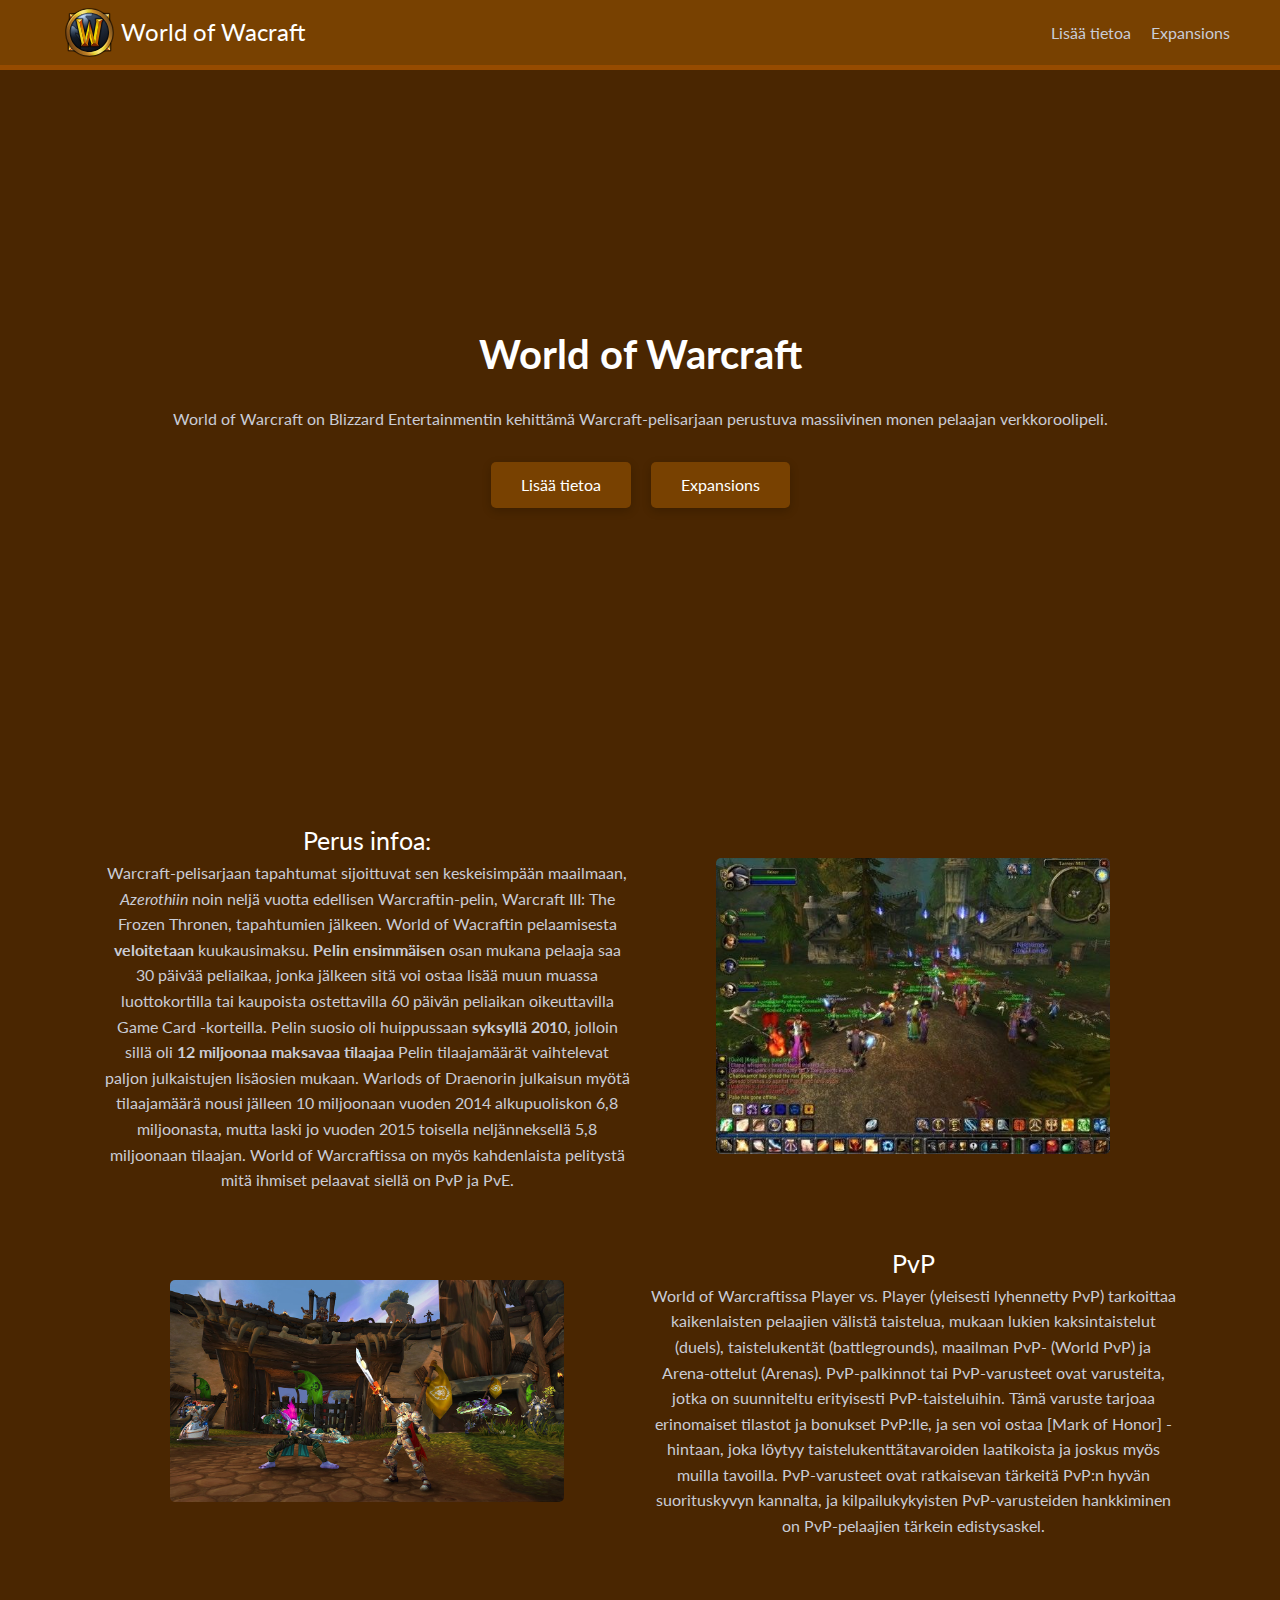
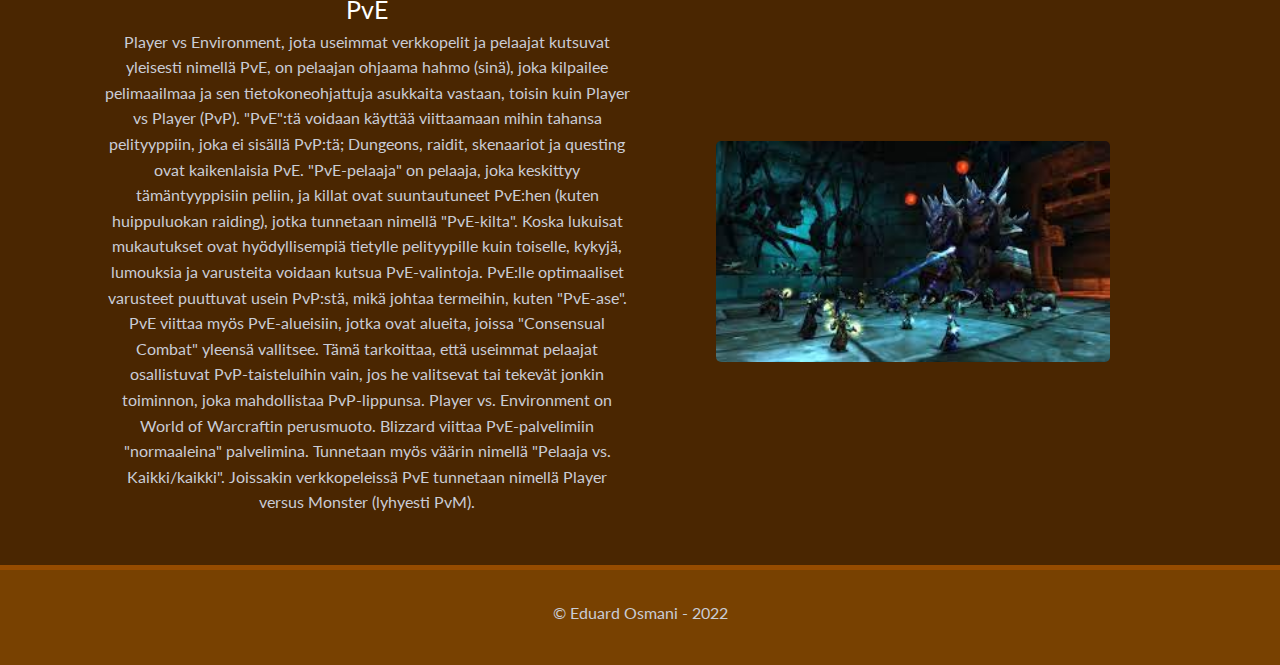
<file: index.html>
<!DOCTYPE html>
<html lang='en'>

<head>
    <meta data-n-head='ssr' charset="utf-8">
    <meta data-n-head='ssr' name="viewport" content="width=device-width, initial-scale=1.0">

    <title>World of Warcraft</title>
    <link data-n-head='ssr' rel='icon' type='image/x-icon' href='kuvat/WOW_logo.svg'>

    <link type='text/css' rel='stylesheet' href='styles/utilities.css'>
    <link type='text/css' rel='stylesheet' href='styles/common.css'>
    <link type='text/css' rel='stylesheet' href='styles/index.css'>

    <link rel="stylesheet" href="https://cdnjs.cloudflare.com/ajax/libs/font-awesome/5.15.1/css/all.min.css"
        integrity="sha512-+4zCK9k+qNFUR5X+cKL9EIR+ZOhtIloNl9GIKS57V1MyNsYpYcUrUeQc9vNfzsWfV28IaLL3i96P9sdNyeRssA=="
        crossorigin="anonymous">
</head>

<body style='background-color: #4a2601'>


    <body class='preload'></body>

    <div class='navbar'>
        <div class='container full flex'>
            <a href='index.html' class='logo flex'>
                <img src='kuvat/WOW_logo.svg' alt='WOW Logo'>
                <p class='title'>World of Wacraft</p>
            </a>
            <nav>
                <ul>
                    <li><a class='button' href='info.html'><span>Lisää tietoa</span></a></li>
                    <li><a class='button' href='expansions.html'><span>Expansions</span></a></li>   
                </ul>
            </nav>
        </div>
    </div>

    <div class='showcase'>
        <div class='container flex'>
            <div class='showcase-text'>
                <h1>World of Warcraft</h1>
                <p>World of Warcraft on Blizzard Entertainmentin kehittämä Warcraft-pelisarjaan perustuva massiivinen monen pelaajan verkkoroolipeli.</p>
                <div class='buttons flex'>
                    <a class='button btn' href='info.html'><span>Lisää tietoa </span></a>
                    <a class='button btn' href='expansions.html'><span>Expansions</span></a>
                </div>
            </div>
        </div>
    </div>

    <div id='features' class='features'>
        <div class='container grid'>
            <div>
                <h3>Perus infoa:</h3>
                <p>Warcraft-pelisarjaan tapahtumat sijoittuvat sen keskeisimpään maailmaan, <i>Azerothiin</i> noin neljä vuotta edellisen Warcraftin-pelin, 
                    Warcraft III: The Frozen Thronen, tapahtumien jälkeen.
                    World of Wacraftin pelaamisesta <b>veloitetaan</b> kuukausimaksu. <b>Pelin ensimmäisen</b> osan mukana pelaaja saa 30 päivää peliaikaa, jonka
                    jälkeen sitä voi ostaa lisää muun muassa luottokortilla tai kaupoista ostettavilla 60 päivän peliaikan oikeuttavilla Game Card -korteilla. 
                    Pelin suosio oli huippussaan <b>syksyllä 2010</b>, jolloin sillä oli <b>12 miljoonaa maksavaa tilaajaa</b> Pelin tilaajamäärät vaihtelevat paljon
                    julkaistujen lisäosien mukaan. Warlods of Draenorin julkaisun myötä tilaajamäärä nousi jälleen 10 miljoonaan vuoden 2014 alkupuoliskon 6,8 miljoonasta,
                    mutta laski jo vuoden 2015 toisella neljänneksellä 5,8 miljoonaan tilaajan. 
                    World of Warcraftissa on myös kahdenlaista pelitystä mitä ihmiset pelaavat siellä on PvP ja PvE.
                    
                </p>
            </div>
            <img src='kuvat/wow1.jpg' alt='World of Warcraft'>
        </div>
    </div>

    <div class='features'>
        <div class='container grid'>
            <img src='kuvat/arena.jpg' alt='PvP'>
            <div>
                <h3>PvP</h3>
                <p>World of Warcraftissa Player vs. Player (yleisesti lyhennetty PvP) tarkoittaa
                    kaikenlaisten pelaajien välistä taistelua, mukaan lukien kaksintaistelut (duels), taistelukentät (battlegrounds), maailman PvP- (World PvP) ja 
                    Arena-ottelut (Arenas).
                    PvP-palkinnot tai PvP-varusteet ovat varusteita, jotka on suunniteltu erityisesti PvP-taisteluihin. 
                    Tämä varuste tarjoaa erinomaiset tilastot ja bonukset PvP:lle, ja sen voi ostaa [Mark of Honor] -hintaan, joka löytyy taistelukenttätavaroiden laatikoista ja joskus myös muilla tavoilla. 
                        PvP-varusteet ovat ratkaisevan tärkeitä PvP:n hyvän suorituskyvyn kannalta, ja kilpailukykyisten PvP-varusteiden hankkiminen on PvP-pelaajien tärkein edistysaskel.
                   </p>
            </div>
            <img class='mobile' src='kuvat/battleground.jfif' alt='PvP'>
        </div>

    </div>

    <div class='features'>
        <div class='container grid'>
            <div>
                <h3>PvE</h3>
                <p>Player vs Environment, jota useimmat verkkopelit ja pelaajat kutsuvat yleisesti nimellä PvE, 
                    on pelaajan ohjaama hahmo (sinä), joka kilpailee pelimaailmaa ja sen tietokoneohjattuja asukkaita vastaan, toisin kuin Player vs Player (PvP).
                    "PvE":tä voidaan käyttää viittaamaan mihin tahansa pelityyppiin, joka ei sisällä PvP:tä; Dungeons, raidit, skenaariot ja questing ovat kaikenlaisia ​​PvE.
                    "PvE-pelaaja" on pelaaja, joka keskittyy tämäntyyppisiin peliin, ja killat ovat suuntautuneet PvE:hen (kuten huippuluokan raiding), jotka tunnetaan nimellä "PvE-kilta".
                    Koska lukuisat mukautukset ovat hyödyllisempiä tietylle pelityypille kuin toiselle, kykyjä, lumouksia ja varusteita voidaan kutsua PvE-valintoja. 
                    PvE:lle optimaaliset varusteet puuttuvat usein PvP:stä, mikä johtaa termeihin, kuten "PvE-ase". 
                    PvE viittaa myös PvE-alueisiin, jotka ovat alueita, joissa "Consensual Combat" yleensä vallitsee. 
                    Tämä tarkoittaa, että useimmat pelaajat osallistuvat PvP-taisteluihin vain, jos he valitsevat tai tekevät jonkin toiminnon, joka mahdollistaa PvP-lippunsa.
                    Player vs. Environment on World of Warcraftin perusmuoto.
                    Blizzard viittaa PvE-palvelimiin "normaaleina" palvelimina.
                    Tunnetaan myös väärin nimellä "Pelaaja vs. Kaikki/kaikki".
                    Joissakin verkkopeleissä PvE tunnetaan nimellä Player versus Monster (lyhyesti PvM).
                </p>
            </div>
            <img src='kuvat/raidds.jfif' alt='PvE'>
        </div>
    </div>
    <div class='footer'>
    <p class="footertext">© Eduard Osmani - 2022</p>
    </div>
    <!-- Scripts -->
    <script>$(window).load(function () { 'body'.removeClass('.preload'); });</script>
</body>

</html>
</file>
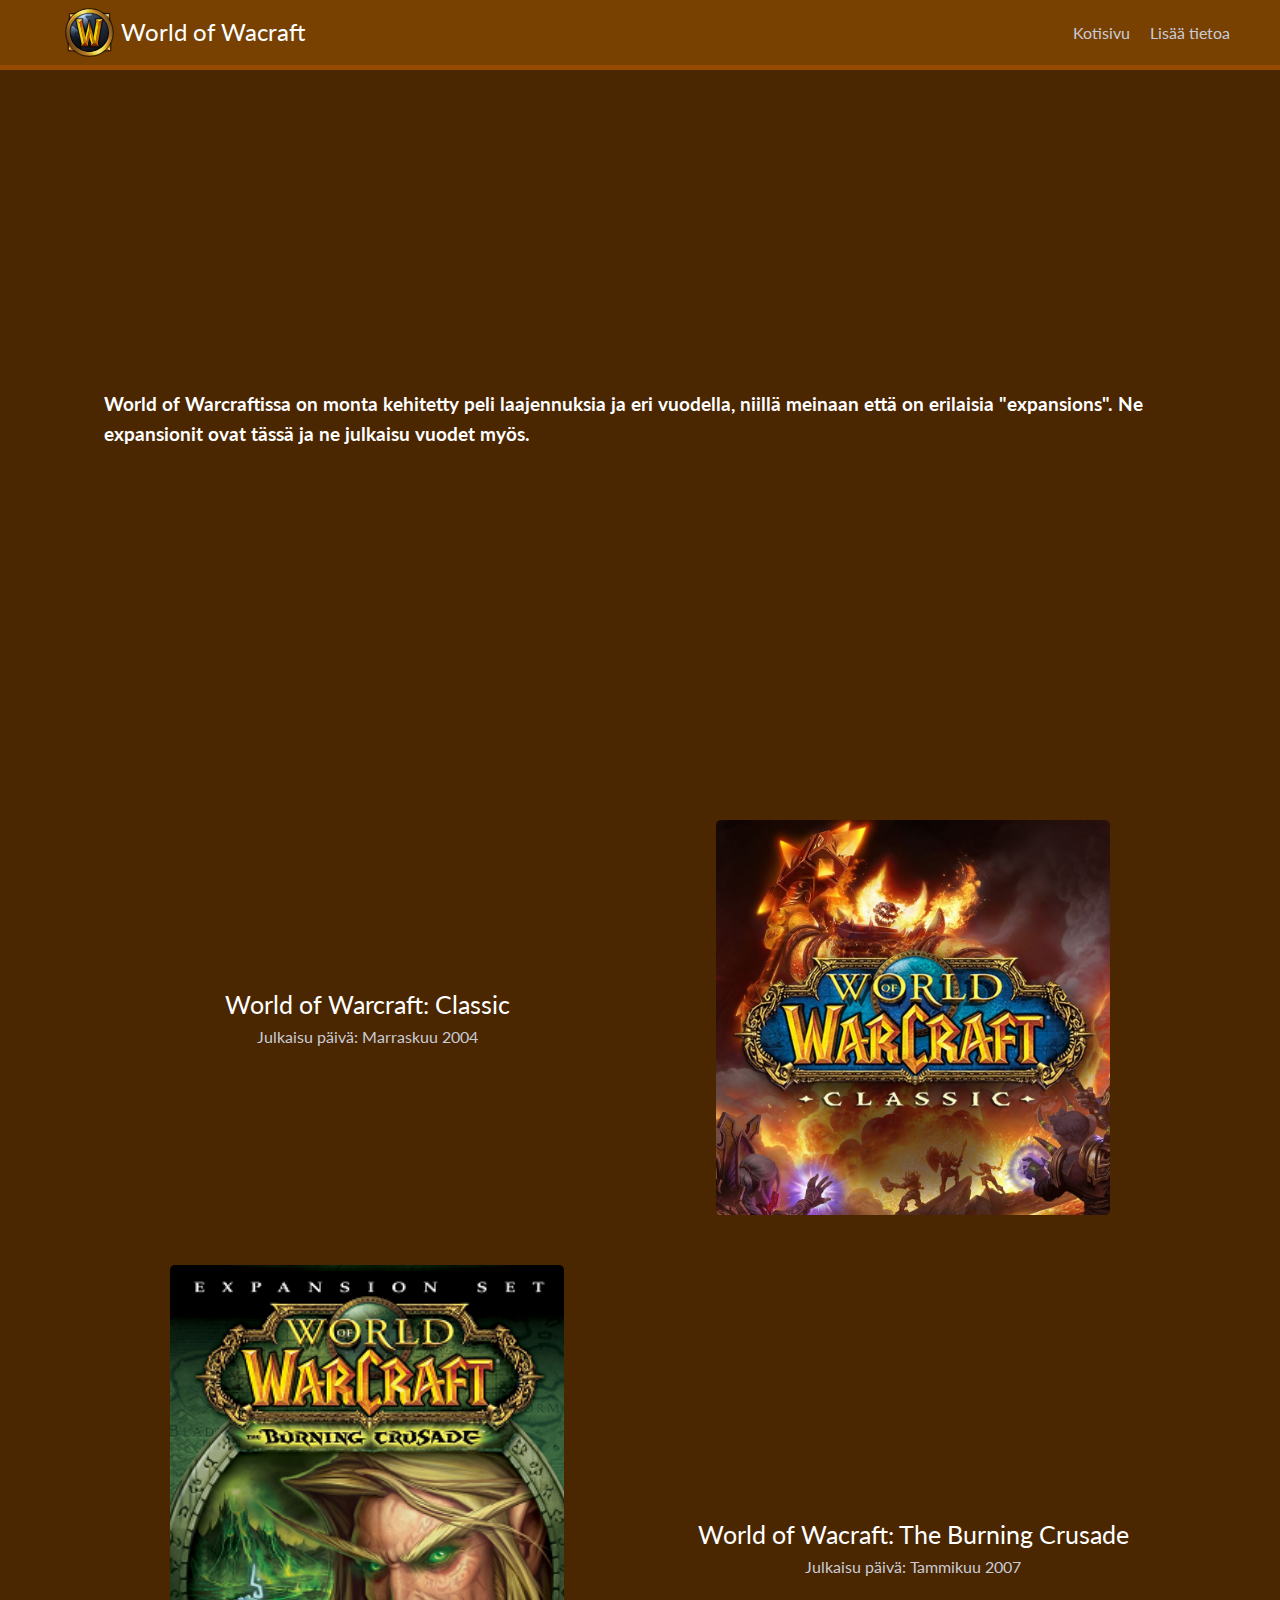
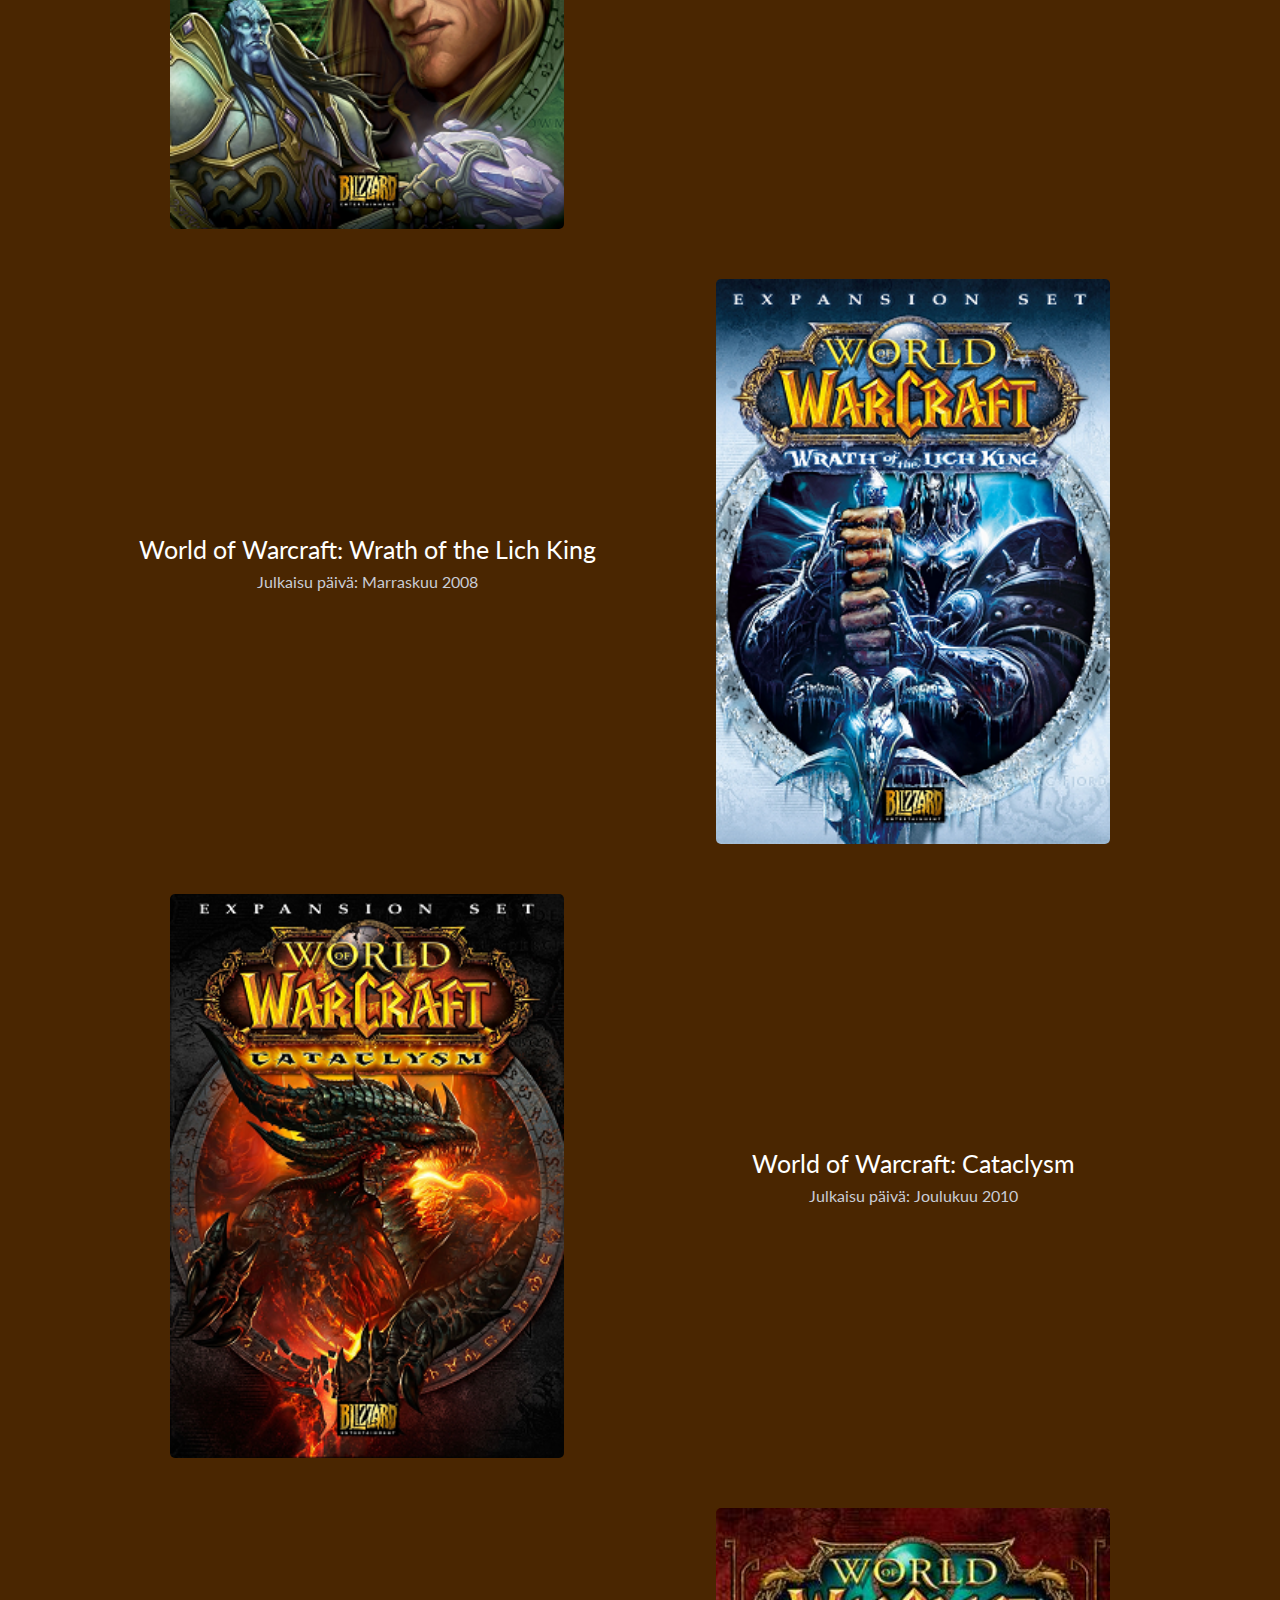
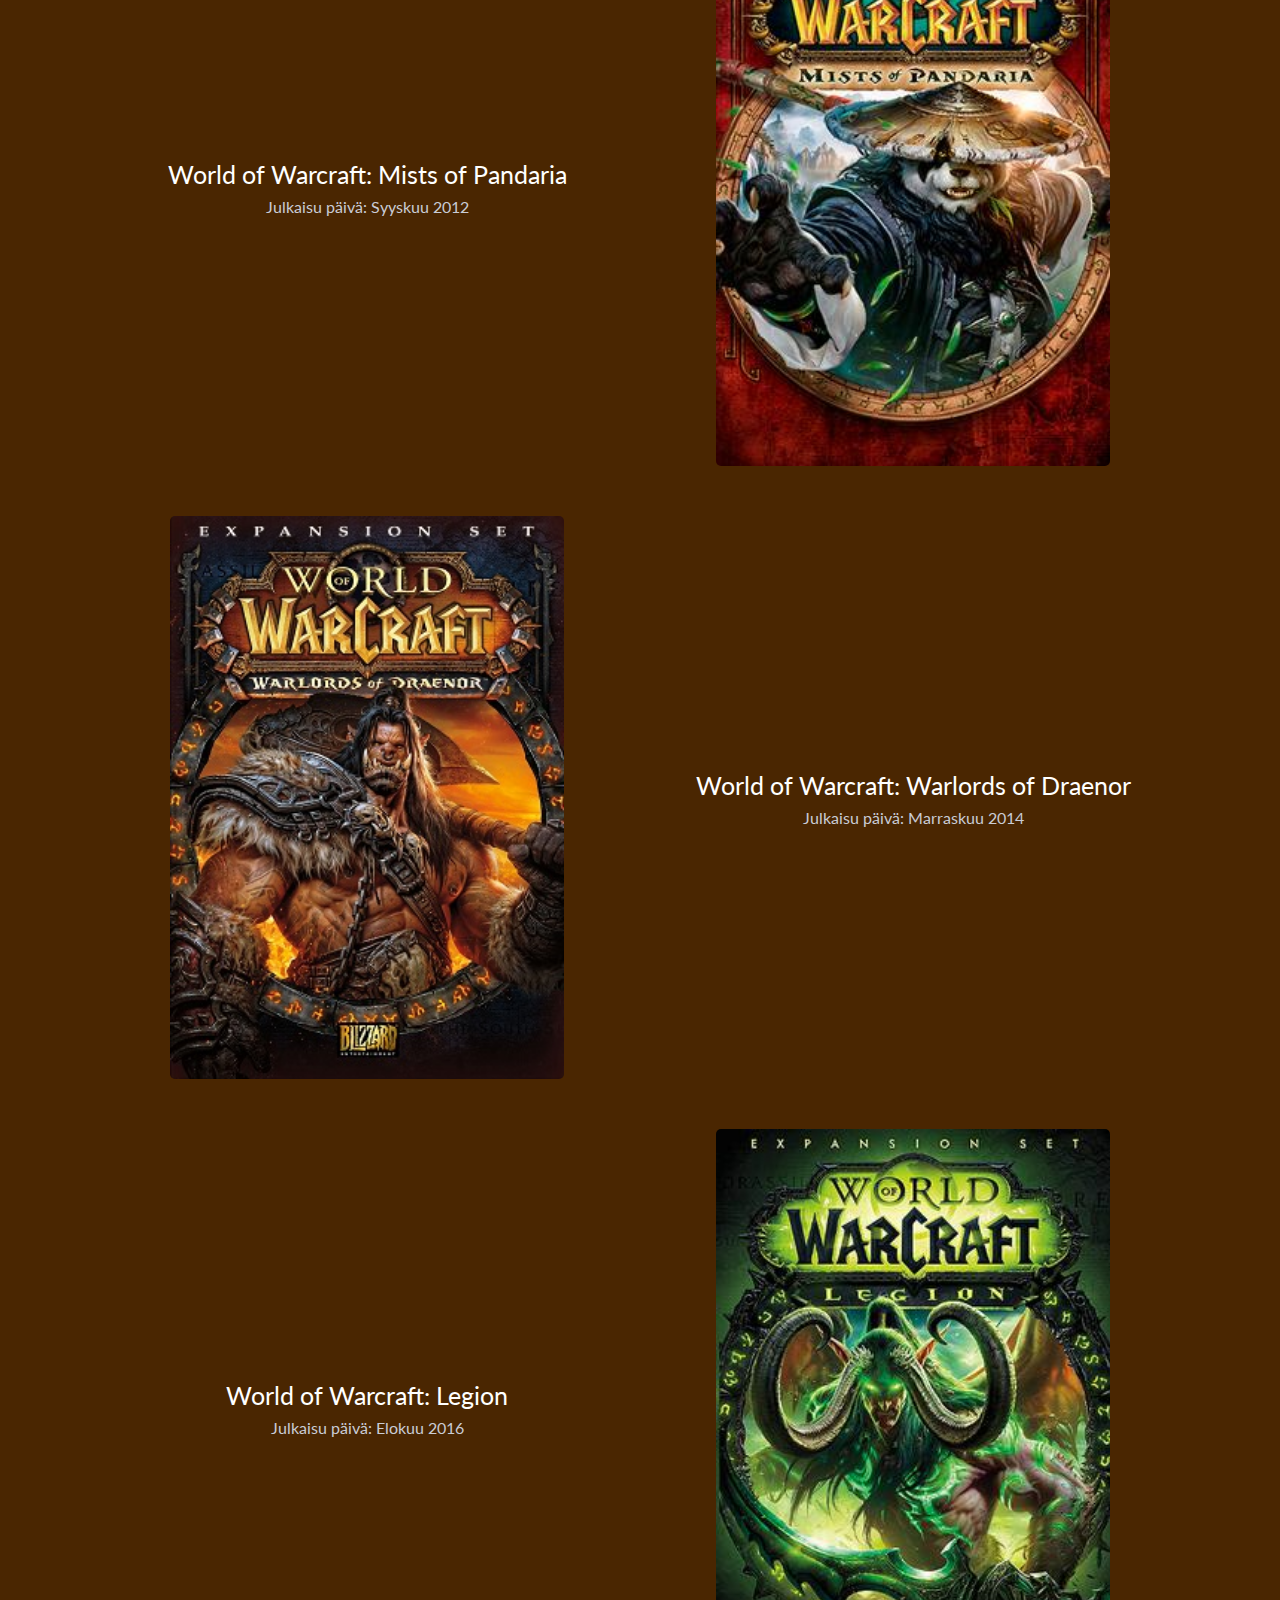
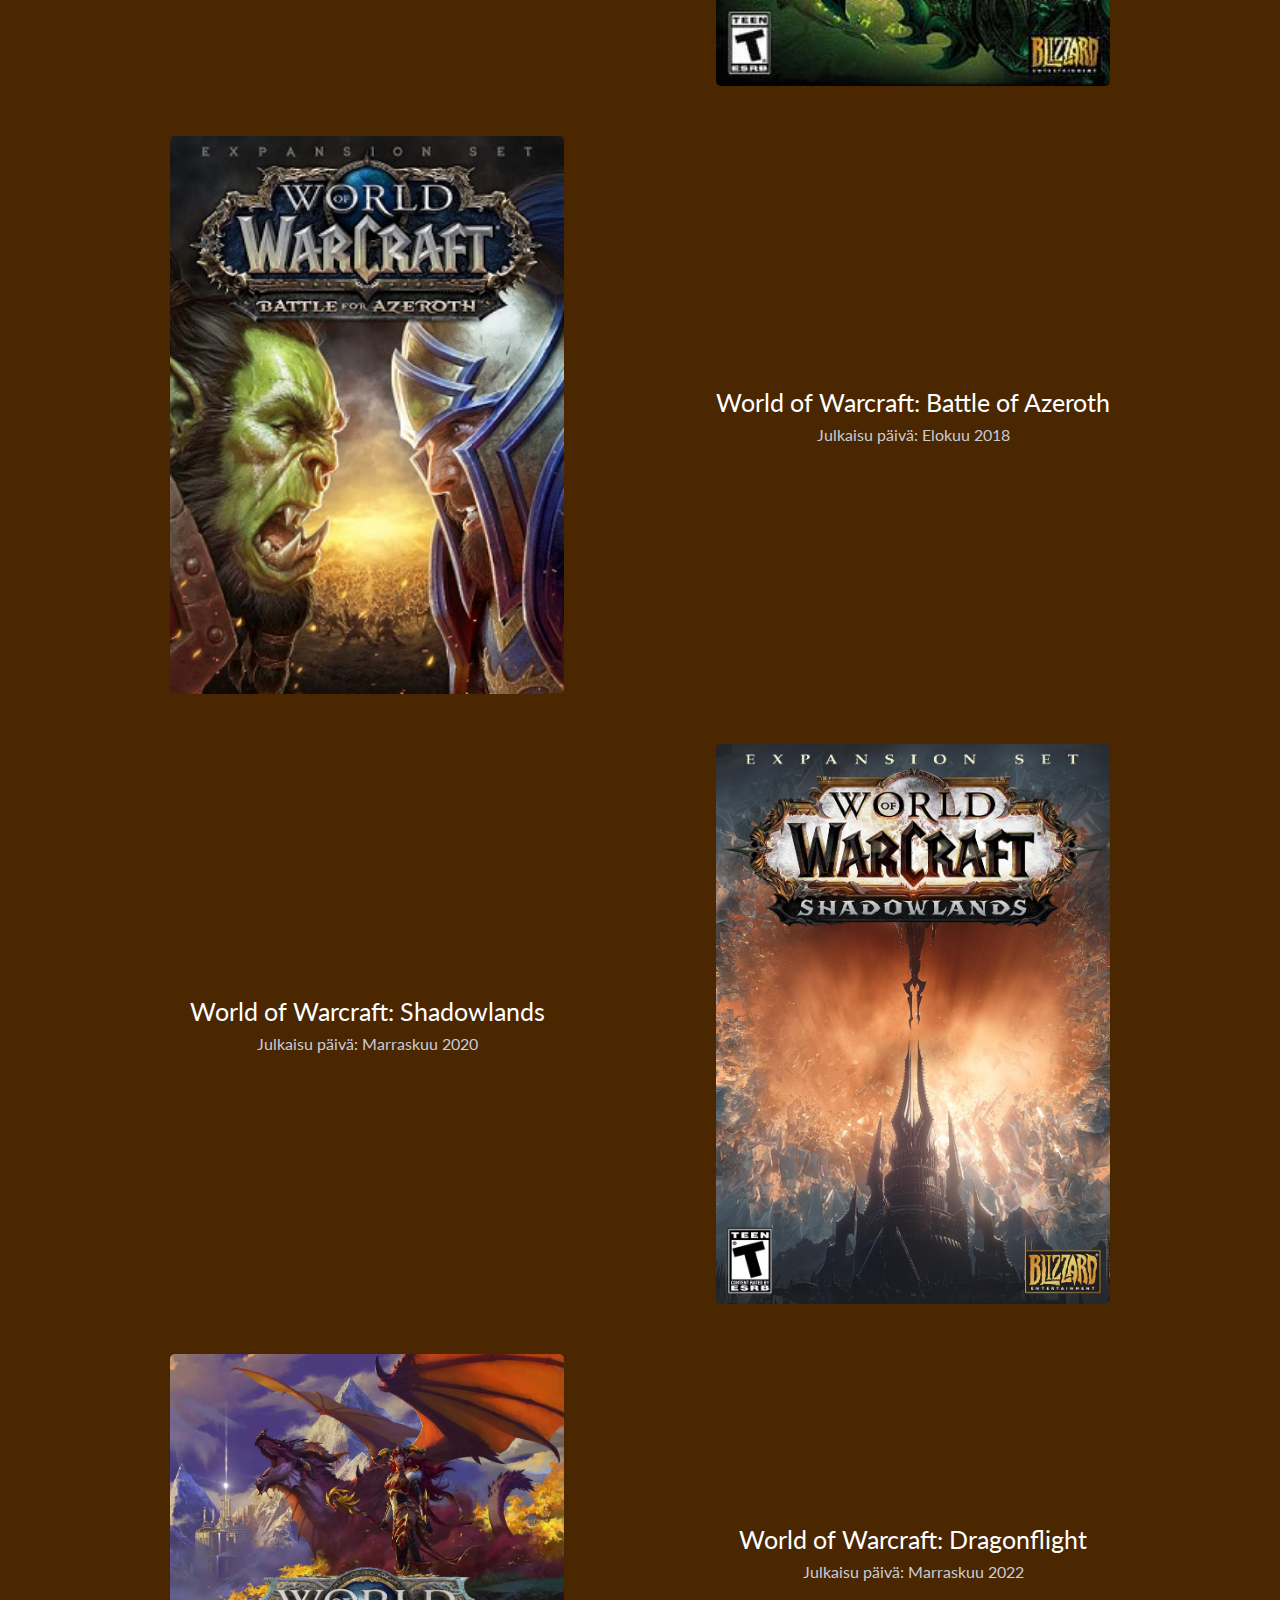
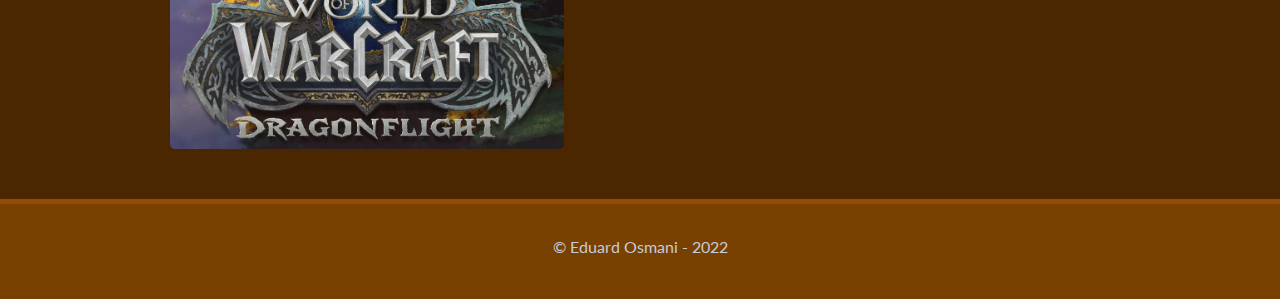
<file: expansions.html>
<!DOCTYPE html>
<html lang='en'>

<head>
    <meta data-n-head='ssr' charset="utf-8">
    <meta data-n-head='ssr' name="viewport" content="width=device-width, initial-scale=1.0">

    <title>World of Warcraft</title>
    <link data-n-head='ssr' rel='icon' type='image/x-icon' href='kuvat/WOW_logo.svg'>

    <link type='text/css' rel='stylesheet' href='styles/utilities.css'>
    <link type='text/css' rel='stylesheet' href='styles/common.css'>
    <link type='text/css' rel='stylesheet' href='styles/index.css'>

    <link rel="stylesheet" href="https://cdnjs.cloudflare.com/ajax/libs/font-awesome/5.15.1/css/all.min.css"
        integrity="sha512-+4zCK9k+qNFUR5X+cKL9EIR+ZOhtIloNl9GIKS57V1MyNsYpYcUrUeQc9vNfzsWfV28IaLL3i96P9sdNyeRssA=="
        crossorigin="anonymous">
</head>

<body style='background-color: #4a2601'>


    <body class='preload'></body>

    <div class='navbar'>
        <div class='container full flex'>
            <a href='index.html' class='logo flex'>
                <img src='kuvat/WOW_logo.svg' alt='WOW Logo'>
                <p class='title'>World of Wacraft</p>
            </a>
            <nav>
                <ul>
                    <li><a class='button' href='index.html'><span>Kotisivu</span></a></li>
                    <li><a class='button' href='info.html'><span>Lisää tietoa</span></a></li>
                </ul>
            </nav>
        </div>
    </div>
        <div class='showcase'>
        <div class='container flex'>
            <div class='showcase-text'>
                
                <h3>World of Warcraftissa on monta kehitetty peli laajennuksia ja eri vuodella, niillä meinaan että on erilaisia "expansions". Ne expansionit ovat tässä ja ne julkaisu vuodet myös.</h3>
               
            </div>
        </div>
    </div>
    <div id='features' class='features'>
        <div class='container grid'>
            <div>
                <h3>World of Warcraft: Classic</h3>
                <p>Julkaisu päivä: 
                    Marraskuu 2004
                </p>
            </div>
            <img src='kuvat/Classic.jpg' alt='World of Warcraft'>
        </div>
    </div>

    <div class='features'>
        <div class='container grid'>
            <img src='kuvat/tbc.png' alt='PvP'>
            <div>
                <h3>World of Wacraft: The Burning Crusade</h3>
                <p>Julkaisu päivä: 
                    Tammikuu 2007
                </p>
            </div>

        </div>

    </div>

    <div class='features'>
        <div class='container grid'>
            <div>
                <h3>World of Warcraft: Wrath of the Lich King</h3>
                <p>Julkaisu päivä: 
                    Marraskuu 2008
                </p>
            </div>
            <img src='kuvat/wotlk.png' alt='PvE'>
        </div>
    </div>
     <div class='features'>
        <div class='container grid'>
            <img src='kuvat/cata.png' alt='PvP'>
            <div>
                <h3>World of Warcraft: Cataclysm</h3>
                <p>Julkaisu päivä: 
                        Joulukuu 2010
                  </p>
            </div>
        
        </div>

    </div>
    <div id='features' class='features'>
        <div class='container grid'>
            <div>
                <h3>World of Warcraft: Mists of Pandaria</h3>
                <p>Julkaisu päivä: 
                    Syyskuu 2012
                </p>
            </div>
            <img src='kuvat/mop.jpg' alt='World of Warcraft'>
        </div>
    </div>

     <div class='features'>
        <div class='container grid'>
            <img src='kuvat/WOD.jpg' alt='PvP'>
            <div>
                <h3>World of Warcraft: Warlords of Draenor</h3>
                <p>Julkaisu päivä: 
                    Marraskuu 2014
            </p>
            </div>
        </div>

    </div>

   <div id='features' class='features'>
        <div class='container grid'>
            <div>
                <h3>World of Warcraft: Legion</h3>
                <p>Julkaisu päivä: 
                    Elokuu 2016
                </p>
            </div>
            <img src='kuvat/Leg.jpg' alt='World of Warcraft'>
        </div>
    </div>

     <div class='features'>
        <div class='container grid'>
            <img src='kuvat/bfa.jpg' alt='PvP'>
            <div>
                <h3>World of Warcraft: Battle of Azeroth</h3>
                <p>Julkaisu päivä: 
                    Elokuu 2018
                </p>
            </div>

        </div>

    </div>

   <div id='features' class='features'>
        <div class='container grid'>
            <div>
                <h3>World of Warcraft: Shadowlands</h3>
                <p>Julkaisu päivä: 
                    Marraskuu 2020
                </p>
            </div>
            <img src='kuvat/sl.jpg' alt='World of Warcraft'>
        </div>
    </div>

     <div class='features'>
        <div class='container grid'>
            <img src='kuvat/df.jpg' alt='PvP'>
            <div>
                <h3>World of Warcraft: Dragonflight</h3>
                <p>Julkaisu päivä: 
                    Marraskuu 2022
                </p>
            </div>

        </div>

    </div>

    <div class='footer'>
        <p class="footertext">© Eduard Osmani - 2022</p>
    </div>
    <!-- Scripts -->
    <script>$(window).load(function () { 'body'.removeClass('.preload'); });</script>
</body>

</html>
</file>
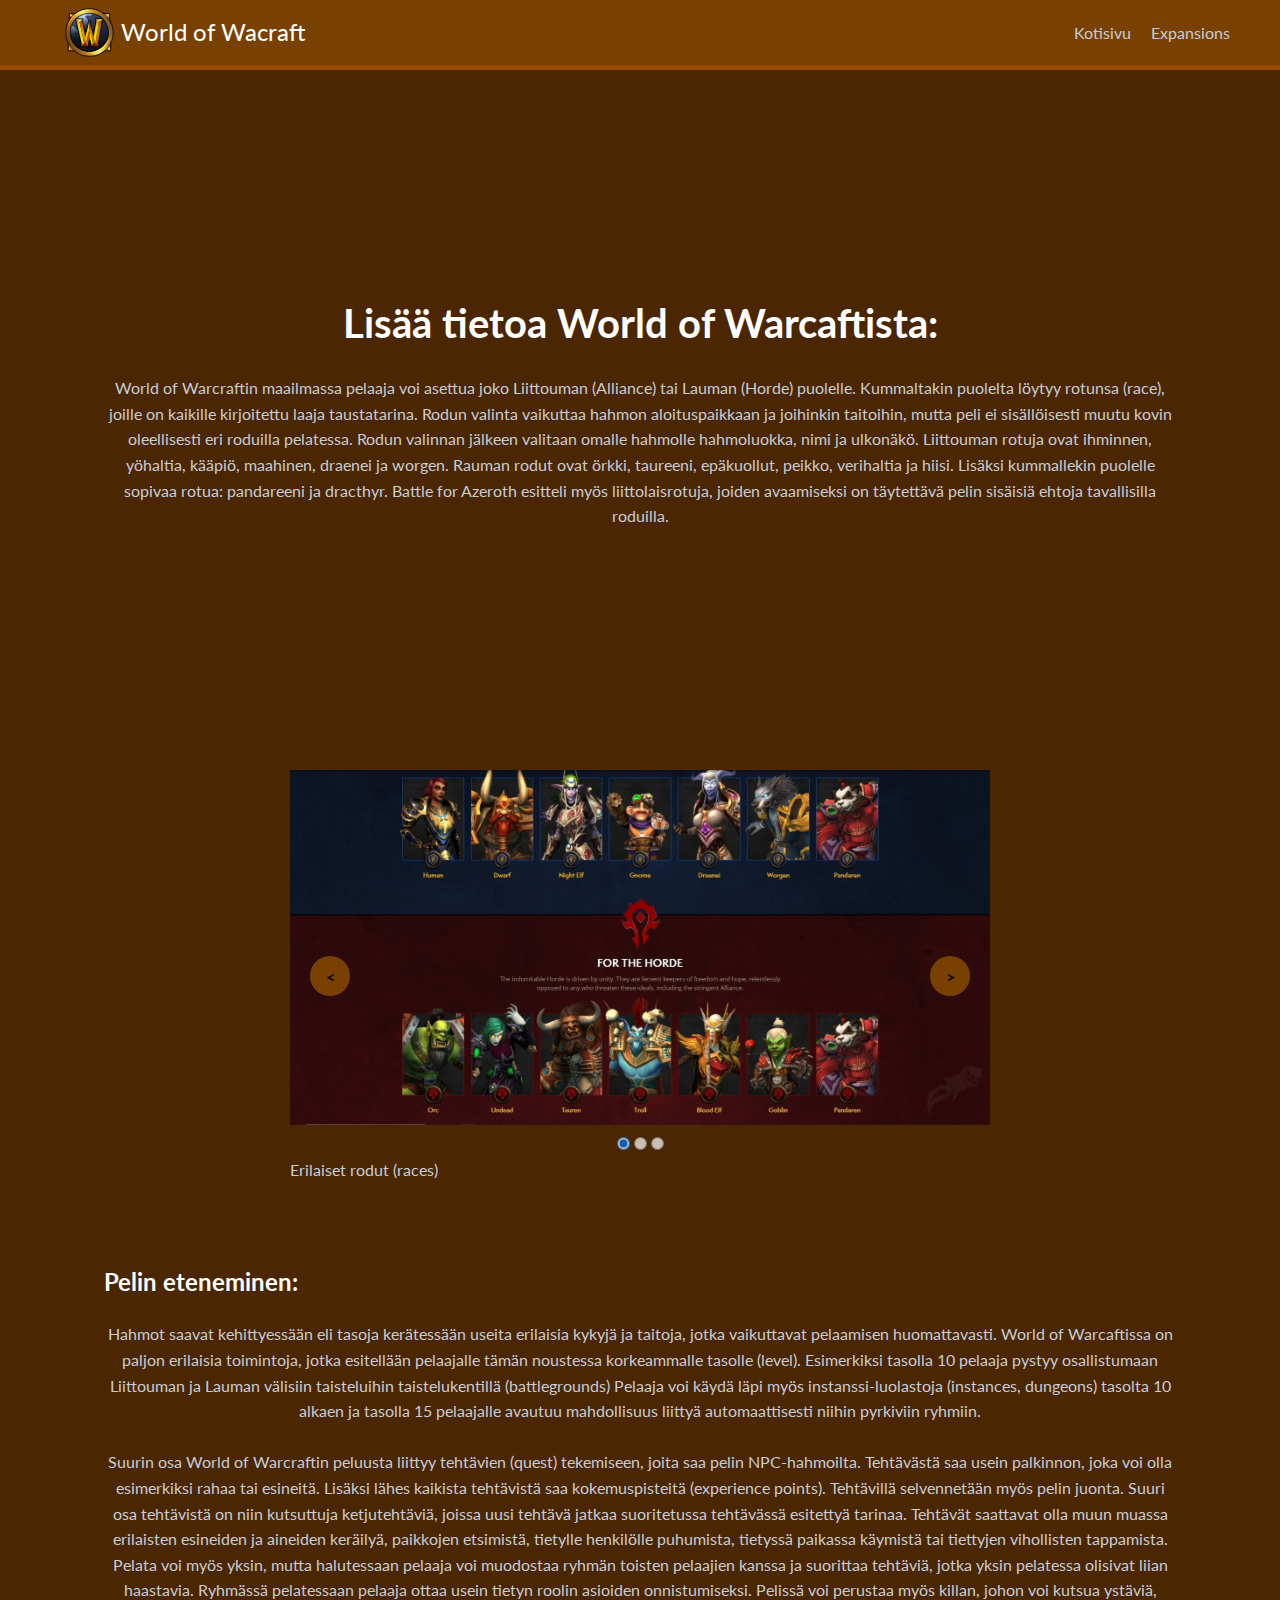
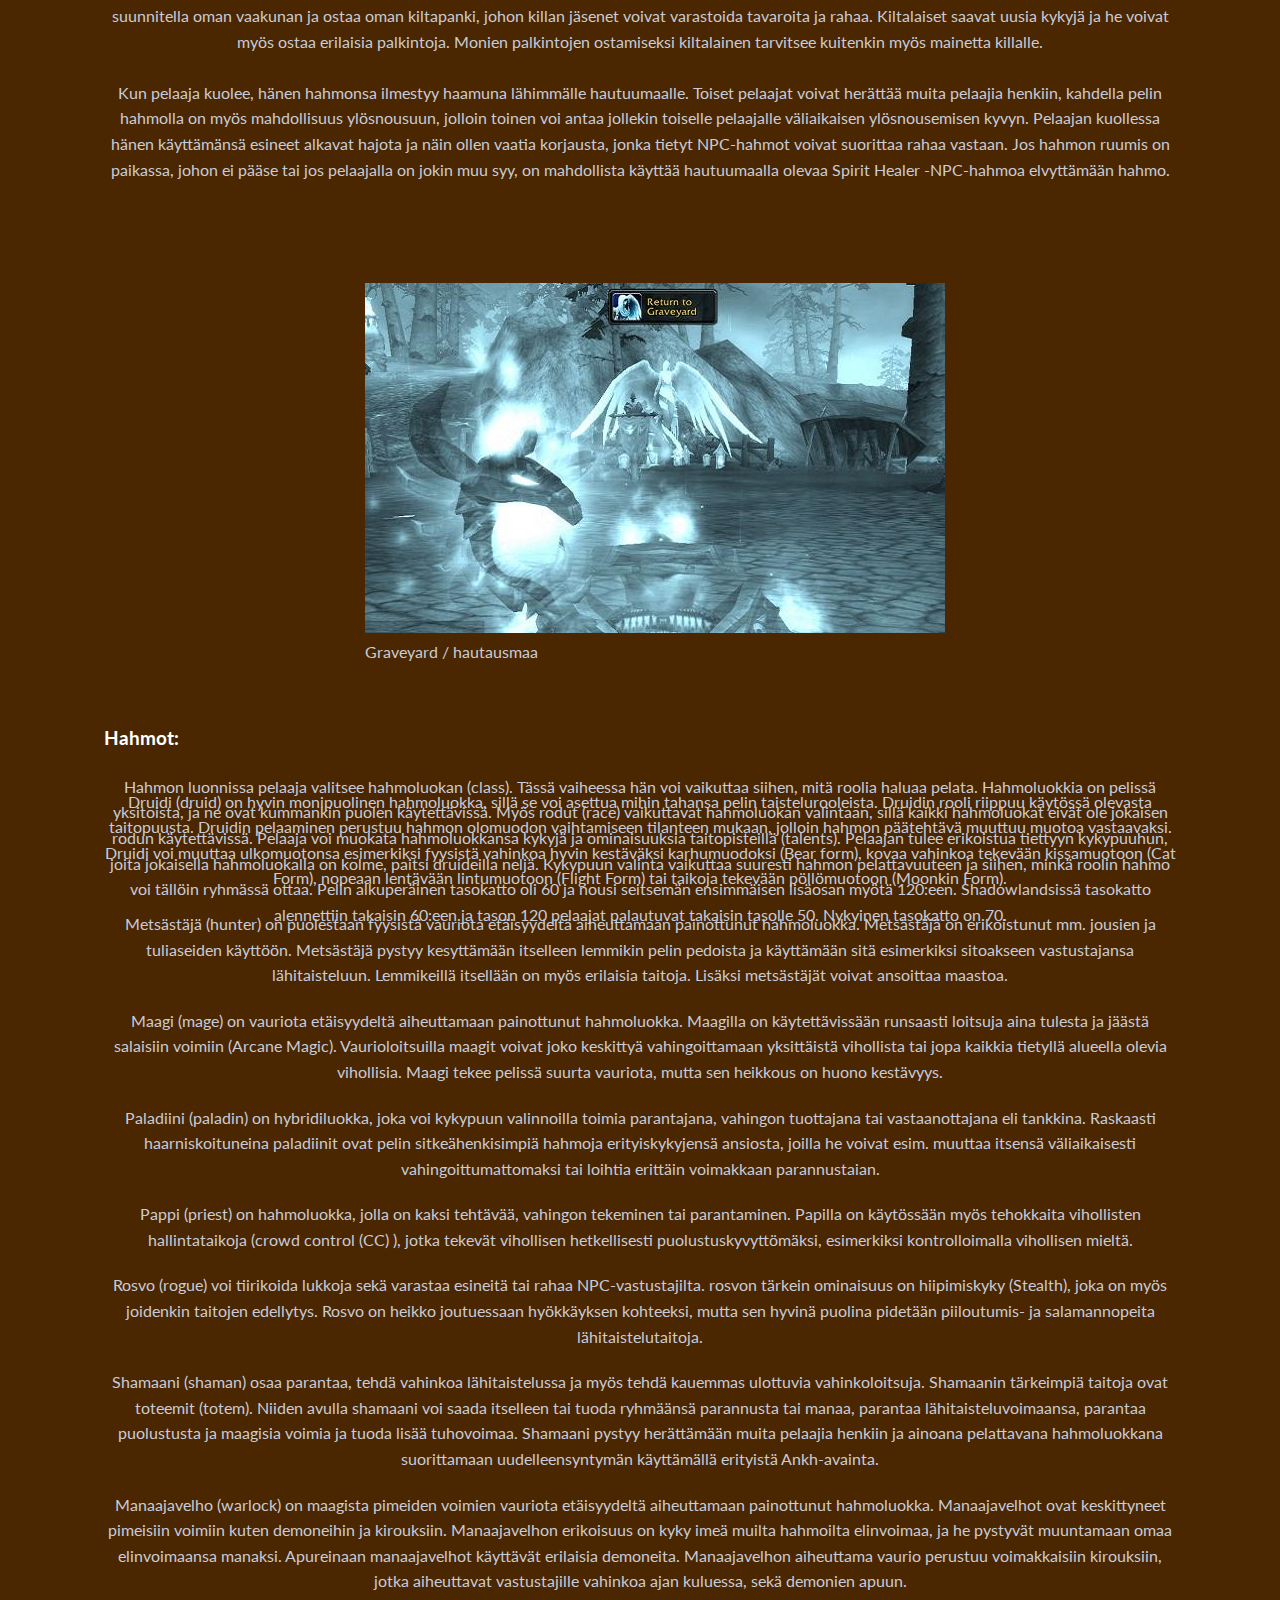
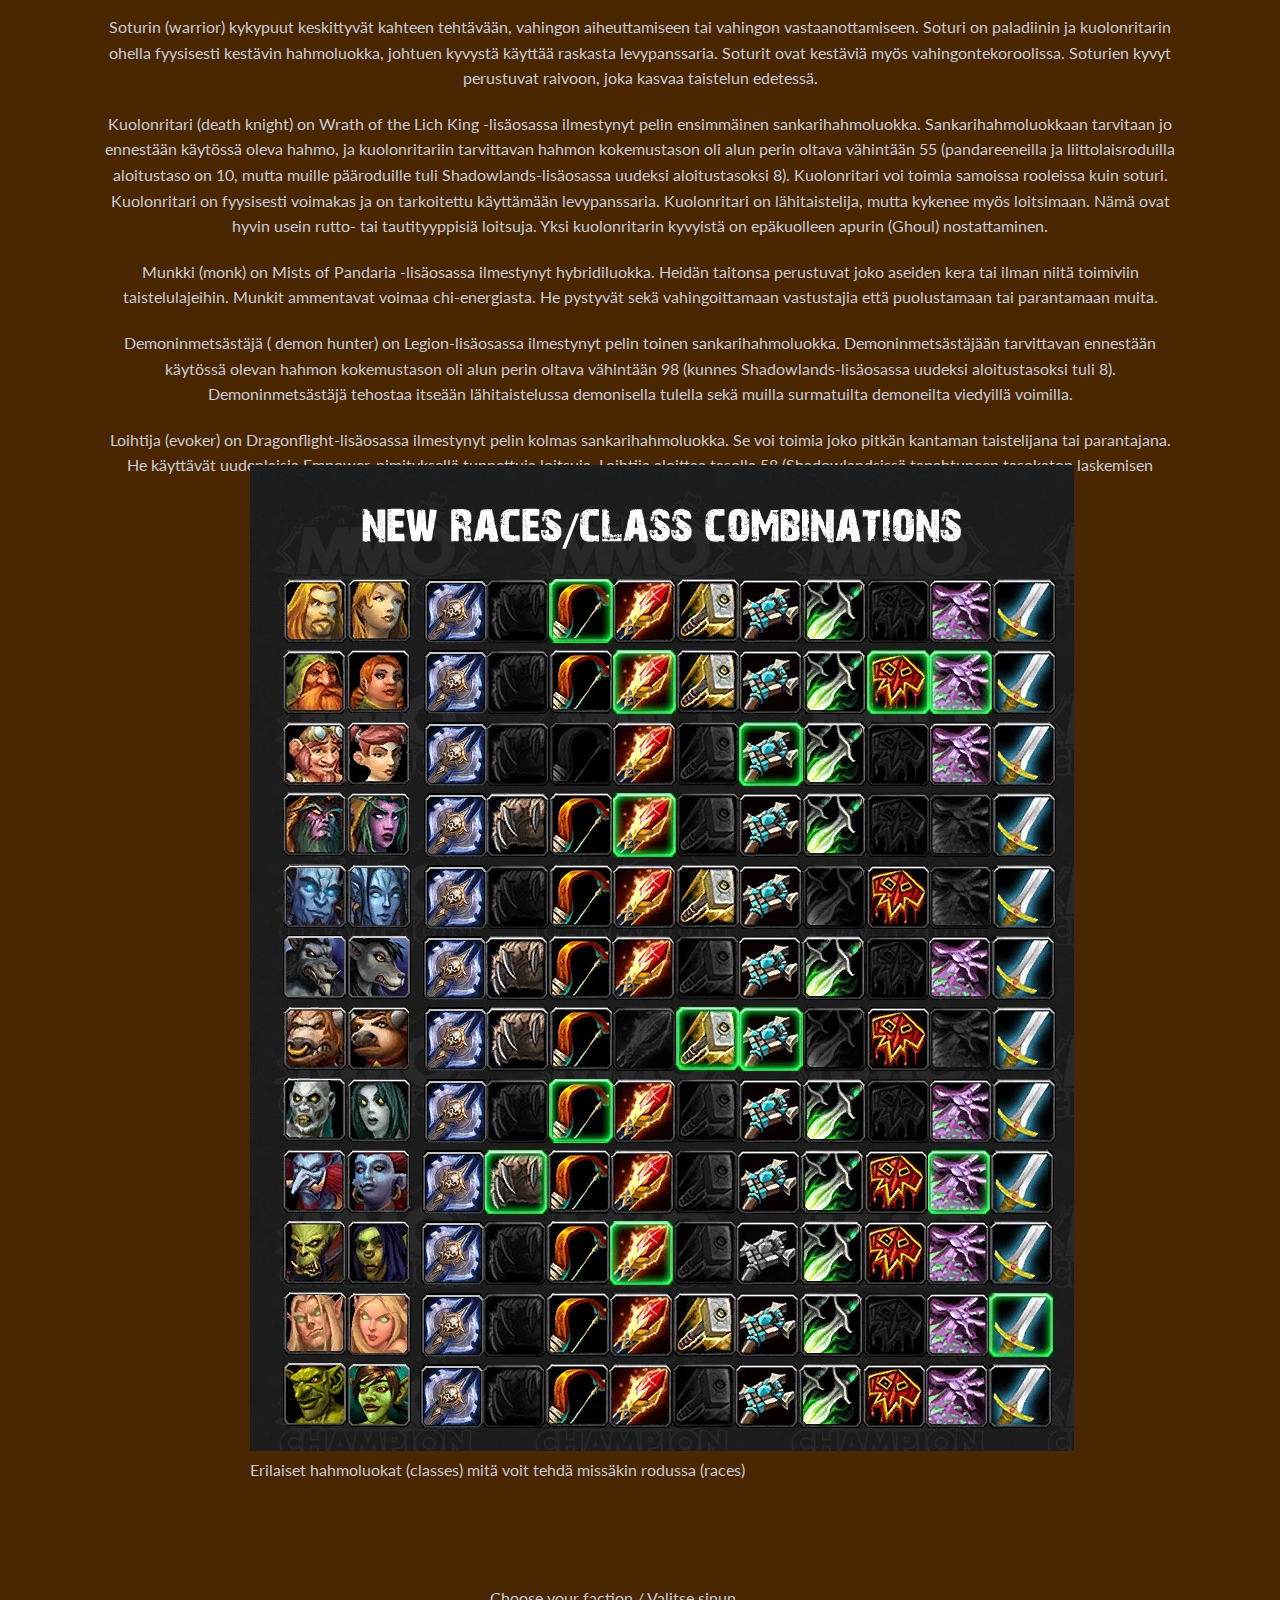
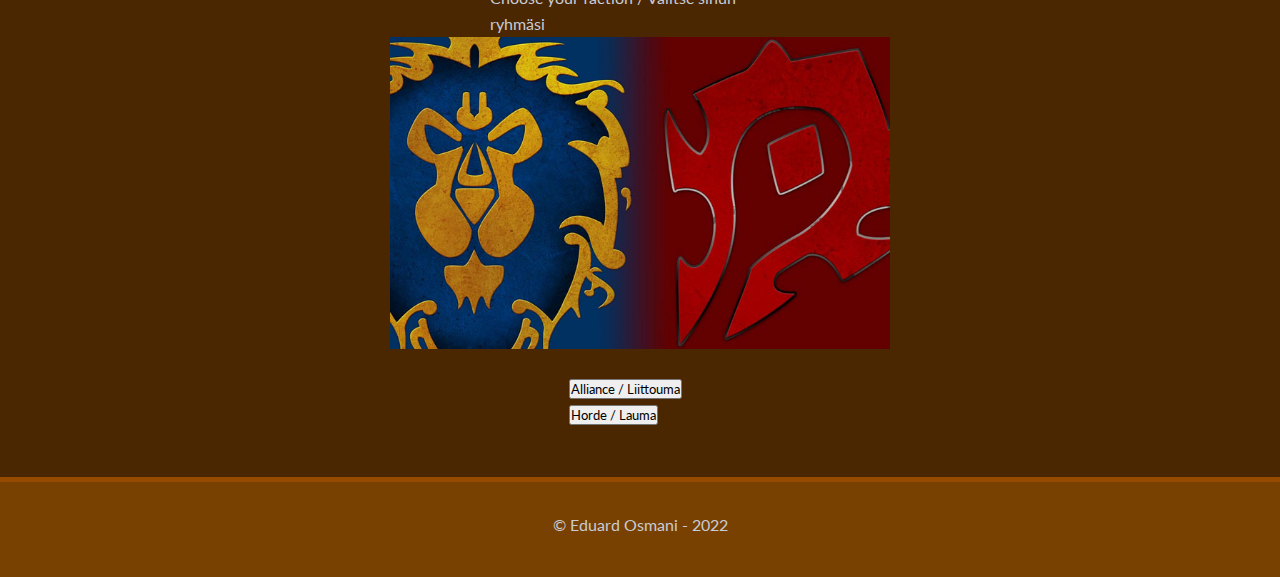
<file: info.html>
<!DOCTYPE html>
<html lang='en'>

<head>
    <meta data-n-head='ssr' charset="utf-8">
    <meta data-n-head='ssr' name="viewport" content="width=device-width, initial-scale=1.0">

    <title>World of Warcraft</title>
    <link data-n-head='ssr' rel='icon' type='image/x-icon' href='kuvat/WOW_logo.svg'>

    <link type='text/css' rel='stylesheet' href='styles/utilities.css'>
    <link type='text/css' rel='stylesheet' href='styles/common.css'>
    <link type='text/css' rel='stylesheet' href='styles/index.css'>
    

    <link rel="stylesheet" href="https://cdnjs.cloudflare.com/ajax/libs/font-awesome/5.15.1/css/all.min.css"
        integrity="sha512-+4zCK9k+qNFUR5X+cKL9EIR+ZOhtIloNl9GIKS57V1MyNsYpYcUrUeQc9vNfzsWfV28IaLL3i96P9sdNyeRssA=="
        crossorigin="anonymous">
</head>

<body style='background-color: #4a2601'>


    <body class='preload'></body>

    <div class='navbar'>
        <div class='container full flex'>
            <a href='index.html' class='logo flex'>
                <img src='kuvat/WOW_logo.svg' alt='WOW Logo'>
                <p class='title'>World of Wacraft</p>
            </a>
            <nav>
                <ul>
                    <li><a class='button' href='index.html'><span>Kotisivu</span></a></li>
                    <li><a class='button' href='expansions.html'><span>Expansions</span></a></li>   
                </ul>
            </nav>
        </div>
    </div>
      

    <div class='showcase'>
        <div class='container flex'>
            <div class='showcase-text'>
                <h1>Lisää tietoa World of Warcaftista: </h1>
                <p>World of Warcraftin maailmassa pelaaja voi asettua joko Liittouman (Alliance) tai Lauman (Horde) puolelle.
                Kummaltakin puolelta löytyy rotunsa (race), joille on kaikille kirjoitettu laaja taustatarina.
            Rodun valinta vaikuttaa hahmon aloituspaikkaan ja joihinkin taitoihin, mutta peli ei sisällöisesti muutu kovin oleellisesti eri roduilla pelatessa.
        Rodun valinnan jälkeen valitaan omalle hahmolle hahmoluokka, nimi ja ulkonäkö. 
        Liittouman rotuja ovat ihminnen, yöhaltia, kääpiö, maahinen, draenei ja worgen.
    Rauman rodut ovat örkki, taureeni, epäkuollut, peikko, verihaltia ja hiisi. 
Lisäksi kummallekin puolelle sopivaa rotua: pandareeni ja dracthyr. Battle for Azeroth esitteli myös liittolaisrotuja, joiden avaamiseksi on täytettävä pelin sisäisiä ehtoja tavallisilla roduilla. </p>
                
            </div>
        </div>
    </div>

<div class="carousel">
            <div class="carousel-item carousel-item-visible">
                <img src="kuvat/oldones.jpg" 
                     alt="Races" />
            </div>
            <div class="carousel-item">
                <img src="kuvat/newones.jpg" 
                     alt="Races" />
            </div>
            <div class="carousel-item">
                <img src="kuvat/racesones.jfif" 
                     alt="Races" />
            </div>
            <div class="carousel-actions">
                <button id="carousel-button-prev" aria-label="Previous"><</button>
                <button id="carousel-button-next" aria-label="Next">></button>
            </div>
            <div class="carousel-dots">
                <input class="dot selected-dot" type="radio" name="dot" checked />
                <input class="dot" type="radio" name="dot" />
                <input class="dot" type="radio" name="dot" />
            </div>
            <p>Erilaiset rodut (races) </p>
        </div>

         <div class='showcase'>
        <div class='container flex'>
            <div class='showcase-text'>
                <h2>Pelin eteneminen: </h2>
                <p>Hahmot saavat kehittyessään eli tasoja kerätessään useita erilaisia kykyjä ja taitoja, jotka vaikuttavat pelaamisen huomattavasti. 
                    World of Warcaftissa on paljon erilaisia toimintoja, jotka esitellään pelaajalle tämän noustessa korkeammalle tasolle (level).
                    Esimerkiksi tasolla 10 pelaaja pystyy osallistumaan Liittouman ja Lauman välisiin taisteluihin taistelukentillä (battlegrounds) 
                    Pelaaja voi käydä läpi myös instanssi-luolastoja (instances, dungeons) tasolta 10 alkaen ja tasolla 15 pelaajalle avautuu mahdollisuus liittyä automaattisesti niihin pyrkiviin ryhmiin.

                    <br>
                    <br>
                    Suurin osa World of Warcraftin peluusta liittyy tehtävien (quest) tekemiseen, joita saa pelin NPC-hahmoilta. 
                    Tehtävästä saa usein palkinnon, joka voi olla esimerkiksi rahaa tai esineitä. Lisäksi lähes kaikista tehtävistä saa kokemuspisteitä (experience points). Tehtävillä selvennetään myös pelin juonta.
                    Suuri osa tehtävistä on niin kutsuttuja ketjutehtäviä, joissa uusi tehtävä jatkaa suoritetussa tehtävässä esitettyä tarinaa. 
                    Tehtävät saattavat olla muun muassa erilaisten esineiden ja aineiden keräilyä, paikkojen etsimistä, tietylle henkilölle puhumista, tietyssä paikassa käymistä tai tiettyjen vihollisten tappamista. 
                    Pelata voi myös yksin, mutta halutessaan pelaaja voi muodostaa ryhmän toisten pelaajien kanssa ja suorittaa tehtäviä, jotka yksin pelatessa olisivat liian haastavia. 
                    Ryhmässä pelatessaan pelaaja ottaa usein tietyn roolin asioiden onnistumiseksi. Pelissä voi perustaa myös killan, johon voi kutsua ystäviä, suunnitella oman vaakunan ja ostaa oman kiltapanki, johon killan jäsenet voivat varastoida tavaroita ja rahaa. 
                    Kiltalaiset saavat uusia kykyjä ja he voivat myös ostaa erilaisia palkintoja. Monien palkintojen ostamiseksi kiltalainen tarvitsee kuitenkin myös mainetta killalle.
                    
                    <br>
                    <br>
                    Kun pelaaja kuolee, hänen hahmonsa ilmestyy haamuna lähimmälle hautuumaalle.
                    Toiset pelaajat voivat herättää muita pelaajia henkiin, kahdella pelin hahmolla on myös mahdollisuus ylösnousuun, jolloin toinen voi antaa jollekin toiselle pelaajalle väliaikaisen ylösnousemisen kyvyn.
                    Pelaajan kuollessa hänen käyttämänsä esineet alkavat hajota ja näin ollen vaatia korjausta, jonka tietyt NPC-hahmot voivat suorittaa rahaa vastaan. 
                    Jos hahmon ruumis on paikassa, johon ei pääse tai jos pelaajalla on jokin muu syy, on mahdollista käyttää hautuumaalla olevaa Spirit Healer -NPC-hahmoa elvyttämään hahmo.

                    
                </p>
            </div>
        </div>
    </div>
    <div class="hautausmaa">
    <img src="kuvat/graveyard.jpg" alt="graveyard">
    <p>Graveyard / hautausmaa</p>
    </div>

    <div class='showcase'>
        <div class='container flex'>
            <div class='showcase-text'>
                <h3>Hahmot: </h3>
                <p>Hahmon luonnissa pelaaja valitsee hahmoluokan (class). Tässä vaiheessa hän voi vaikuttaa siihen, mitä roolia haluaa pelata. Hahmoluokkia on pelissä yksitoista, ja ne ovat kummankin puolen käytettävissä. 
                Myös rodut (race) vaikuttavat hahmoluokan valintaan, sillä kaikki hahmoluokat eivät ole jokaisen rodun käytettävissä. 
                Pelaaja voi muokata hahmoluokkansa kykyjä ja ominaisuuksia taitopisteillä (talents). Pelaajan tulee erikoistua tiettyyn kykypuuhun, joita jokaisella hahmoluokalla on kolme, paitsi druideilla neljä. 
                Kykypuun valinta vaikuttaa suuresti hahmon pelattavuuteen ja siihen, minkä roolin hahmo voi tällöin ryhmässä ottaa. Pelin alkuperäinen tasokatto oli 60 ja nousi seitsemän ensimmäisen lisäosan myötä 120:een. Shadowlandsissä tasokatto alennettiin takaisin 60:een ja tason 120 pelaajat palautuvat takaisin tasolle 50. Nykyinen tasokatto on 70.
            </p>
            <br><br><br><br><br><br><br><br><br><br><br><br><br><br>
            </div>
        </div>
    </div>

    <div class='showcase'>
        <div class='container flex'>
            <div class='showcase-text'>
                  <p> Druidi (druid) on hyvin monipuolinen hahmoluokka, sillä se voi asettua mihin tahansa pelin taistelurooleista.
                Druidin rooli riippuu käytössä olevasta taitopuusta. Druidin pelaaminen perustuu hahmon olomuodon vaihtamiseen tilanteen mukaan, jolloin hahmon päätehtävä muuttuu muotoa vastaavaksi.
                Druidi voi muuttaa ulkomuotonsa esimerkiksi fyysistä vahinkoa hyvin kestäväksi karhumuodoksi (Bear form), kovaa vahinkoa tekevään kissamuotoon (Cat Form), nopeaan lentävään lintumuotoon (Flight Form) tai taikoja tekevään pöllömuotoon (Moonkin Form).
            </p>
               <p> Metsästäjä (hunter) on puolestaan fyysistä vauriota etäisyydeltä aiheuttamaan painottunut hahmoluokka. 
                Metsästäjä on erikoistunut mm. jousien ja tuliaseiden käyttöön. Metsästäjä pystyy kesyttämään itselleen lemmikin pelin pedoista ja käyttämään sitä esimerkiksi sitoakseen vastustajansa lähitaisteluun. 
                Lemmikeillä itsellään on myös erilaisia taitoja. Lisäksi metsästäjät voivat ansoittaa maastoa.
            </p>
             <p>   Maagi (mage) on vauriota etäisyydeltä aiheuttamaan painottunut hahmoluokka. 
                Maagilla on käytettävissään runsaasti loitsuja aina tulesta ja jäästä salaisiin voimiin (Arcane Magic). 
                Vaurioloitsuilla maagit voivat joko keskittyä vahingoittamaan yksittäistä vihollista tai jopa kaikkia tietyllä alueella olevia vihollisia. 
                Maagi tekee pelissä suurta vauriota, mutta sen heikkous on huono kestävyys.
            </p>
               <p> Paladiini (paladin) on hybridiluokka, joka voi kykypuun valinnoilla toimia parantajana, vahingon tuottajana tai vastaanottajana eli tankkina. 
                Raskaasti haarniskoituneina paladiinit ovat pelin sitkeähenkisimpiä hahmoja erityiskykyjensä ansiosta, joilla he voivat esim. muuttaa itsensä väliaikaisesti vahingoittumattomaksi tai loihtia erittäin voimakkaan parannustaian.
            </p>
            <p> Pappi (priest) on hahmoluokka, jolla on kaksi tehtävää, vahingon tekeminen tai parantaminen. 
                Papilla on käytössään myös tehokkaita vihollisten hallintataikoja (crowd control (CC) ), jotka tekevät vihollisen hetkellisesti puolustuskyvyttömäksi, esimerkiksi kontrolloimalla vihollisen mieltä.
            </p>
            <p> Rosvo (rogue) voi tiirikoida lukkoja sekä varastaa esineitä tai rahaa NPC-vastustajilta. 
                rosvon tärkein ominaisuus on hiipimiskyky (Stealth), joka on myös joidenkin taitojen edellytys. 
                Rosvo on heikko joutuessaan hyökkäyksen kohteeksi, mutta sen hyvinä puolina pidetään piiloutumis- ja salamannopeita lähitaistelutaitoja.
            </p>
            <p>
                Shamaani (shaman) osaa parantaa, tehdä vahinkoa lähitaistelussa ja myös tehdä kauemmas ulottuvia vahinkoloitsuja. Shamaanin tärkeimpiä taitoja ovat toteemit (totem). 
                Niiden avulla shamaani voi saada itselleen tai tuoda ryhmäänsä parannusta tai manaa, parantaa lähitaisteluvoimaansa, parantaa puolustusta ja maagisia voimia ja tuoda lisää tuhovoimaa. 
                Shamaani pystyy herättämään muita pelaajia henkiin ja ainoana pelattavana hahmoluokkana suorittamaan uudelleensyntymän käyttämällä erityistä Ankh-avainta.
            </p>
            <p>
                Manaajavelho (warlock) on maagista pimeiden voimien vauriota etäisyydeltä aiheuttamaan painottunut hahmoluokka. 
                Manaajavelhot ovat keskittyneet pimeisiin voimiin kuten demoneihin ja kirouksiin. 
                Manaajavelhon erikoisuus on kyky imeä muilta hahmoilta elinvoimaa, ja he pystyvät muuntamaan omaa elinvoimaansa manaksi. 
                Apureinaan manaajavelhot käyttävät erilaisia demoneita. 
                Manaajavelhon aiheuttama vaurio perustuu voimakkaisiin kirouksiin, jotka aiheuttavat vastustajille vahinkoa ajan kuluessa, sekä demonien apuun.
            </p>
            <p>
                Soturin (warrior) kykypuut keskittyvät kahteen tehtävään, vahingon aiheuttamiseen tai vahingon vastaanottamiseen. 
                Soturi on paladiinin ja kuolonritarin ohella fyysisesti kestävin hahmoluokka, johtuen kyvystä käyttää raskasta levypanssaria. 
                Soturit ovat kestäviä myös vahingontekoroolissa. Soturien kyvyt perustuvat raivoon, joka kasvaa taistelun edetessä.
            </p>
            <p>
                Kuolonritari (death knight) on Wrath of the Lich King -lisäosassa ilmestynyt pelin ensimmäinen sankarihahmoluokka. 
                Sankarihahmoluokkaan tarvitaan jo ennestään käytössä oleva hahmo, ja kuolonritariin tarvittavan hahmon kokemustason oli alun perin oltava vähintään 55 (pandareeneilla ja liittolaisroduilla aloitustaso on 10, mutta muille pääroduille tuli Shadowlands-lisäosassa uudeksi aloitustasoksi 8). 
                Kuolonritari voi toimia samoissa rooleissa kuin soturi. Kuolonritari on fyysisesti voimakas ja on tarkoitettu käyttämään levypanssaria. 
                Kuolonritari on lähitaistelija, mutta kykenee myös loitsimaan. Nämä ovat hyvin usein rutto- tai tautityyppisiä loitsuja. 
                Yksi kuolonritarin kyvyistä on epäkuolleen apurin (Ghoul) nostattaminen.
            </p>
            <p>
                Munkki (monk) on Mists of Pandaria -lisäosassa ilmestynyt hybridiluokka. 
                Heidän taitonsa perustuvat joko aseiden kera tai ilman niitä toimiviin taistelulajeihin. 
                Munkit ammentavat voimaa chi-energiasta. He pystyvät sekä vahingoittamaan vastustajia että puolustamaan tai parantamaan muita.
            </p>
            <p>
                Demoninmetsästäjä ( demon hunter) on Legion-lisäosassa ilmestynyt pelin toinen sankarihahmoluokka. 
                Demoninmetsästäjään tarvittavan ennestään käytössä olevan hahmon kokemustason oli alun perin oltava vähintään 98 (kunnes Shadowlands-lisäosassa uudeksi aloitustasoksi tuli 8).
                Demoninmetsästäjä tehostaa itseään lähitaistelussa demonisella tulella sekä muilla surmatuilta demoneilta viedyillä voimilla.
            </p>
            <p>
                Loihtija (evoker) on Dragonflight-lisäosassa ilmestynyt pelin kolmas sankarihahmoluokka. 
                Se voi toimia joko pitkän kantaman taistelijana tai parantajana. He käyttävät uudenlaisia Empower-nimityksellä tunnettuja loitsuja. 
                Loihtija aloittaa tasolla 58 (Shadowlandsissä tapahtuneen tasokaton laskemisen johdosta), mutta tarvitsee ennestään käytössä olevan hahmon, jonka kokemustaso on vähintään 50.
            </p>
            <br><br><br><br><br><br><br><br><br><br><br><br><br><br><br><br><br><br><br><br><br>
            </div>
        </div>
    </div>

    <div class="classes">
    <img src="kuvat/classes.jpg" alt="classes">
    <p>Erilaiset hahmoluokat (classes) mitä voit tehdä missäkin rodussa (races)</p>
    <br><br><br><br>
    </div>

    <p class="ryhmat" id="ryhmat" >Choose your faction / Valitse sinun ryhmäsi</p>
    <img class="allyhorde" id="img" src="kuvat/alliancehorde.jpg"> 
     <br>

     <div class="ryhma">
     <button onclick="faction(this.value);" name="alliance" value="alliance">Alliance / Liittouma</button>
     <button onclick="faction(this.value)" name="horde" value="horde">Horde / Lauma</button>
    </div>
    <br><br>

        <script src="main.js"></script>
   

    <div class='footer'>
        <p class="footertext">© Eduard Osmani - 2022</p>
        </div>
    <!-- Scripts -->
    <script>$(window).load(function () { 'body'.removeClass('.preload'); });</script>
</body>

</html>
</file>
<file: styles/utilities.css>
ul,
li {
	list-style-type: none;
}

a,
p {
	text-decoration: none;
	color: var(--grey-text);
}

pre {
	background: #4a2601;
	padding: 1px 5px;
	margin: 0 5px;
	border-radius: 5px;
	color: #f75f54;
	border: #4a2601 1px solid;
	font-family: 'Courier New', monospace;
	white-space: pre-wrap;
}

::-webkit-scrollbar {
	width: 12px;
	height: 8px;
	border: 2px solid transparent;
	background-clip: padding-box;
	border-radius: 100px;
	-webkit-border-radius: 100px;
	background-color: rgba(0, 0, 0, 0.1);
}

::-webkit-scrollbar-corner {
	background-color: transparent;
}

::-webkit-scrollbar-track {
	border: 3px solid transparent;
}

::-webkit-scrollbar-thumb {
	width: 10px;
	background: #4a2601;
	background-clip: padding-box;
	border-radius: 100px;
	-webkit-border-radius: 100px;
	border: 2px solid transparent;
}

::-webkit-scrollbar-thumb:hover {
	width: 10px;
	background: #4a2601;
	background-clip: padding-box;
	border-radius: 100px;
	-webkit-border-radius: 100px;
	border: 2px solid transparent;
}

.container {
	max-width: 90%;
	margin: 0 auto;
	overflow: auto;
	padding: 0 40px;
}

.full {
	max-width: 100%;
}

.grid {
	height: 100%;
	display: grid;
	grid-gap: 20px;
	align-items: center;
	justify-content: center;
	grid-template-columns: repeat(2, 1fr);
}

grid-5 {
	grid-template-columns: repeat(5, 1fr);
}

.flex {
	display: flex;
	justify-content: center;
	align-items: center;
	height: 100%;
}

.card {
	background-color: var(--secondary-color);
	border-radius: 10px;
	box-shadow: 0 3px 10px rgba(0, 0, 0, 0.2);
	padding: 20px;
	margin: 10px;
	width: auto;
}

/* Carouselli: */
.carousel {
    max-width: 700px;
    position: relative;
    margin: 0 auto;
}

.carousel .carousel-item,
.carousel .carousel-item-hidden {
    display: none; 
}

.carousel .carousel-item-visible {
    display: block; 
    animation: fadeVisibility 0.5s; 
}

.carousel .carousel-item img {
    width: 100%;
    max-width: 700px;
    height: auto;
}
.carousel .carousel-actions {
    display: flex;
    width: 100%;
    justify-content: space-between; 
    position: absolute; 
    top: 50%; 
    transform: translateY(-50%); 
}
.carousel .carousel-actions button {
    border-radius: 50px;
    background-color: #784101;
    border: 0;
    font-size: 16px;
    font-weight: bold;
    cursor: pointer;
    width: 40px;
    height: 40px;
}
.carousel .carousel-actions button#carousel-button-prev {
    margin-left: 20px;
}
.carousel .carousel-actions button#carousel-button-next {
    margin-right: 20px;
}
.carousel-dots {
    text-align: center; 
}
.dot {
    opacity: 0.7; 
}
.dot:focus {
    border: 1px solid black; 
}

@keyframes fadeVisibility {
    0% {
        opacity: 0;
    }
    100% {
        opacity: 1;
    }
}
</file>
<file: styles/common.css>
@import url('https://fonts.googleapis.com/css2?family=Lato&display=swap');
:root {
	--primary-color: #4a2601;
	--secondary-color: #784101;
	--grey-text: #c9ccd6;
	--error-color: #fc4747;
	--purple: #964B00;
	--light-purple: #964B00;
}

* {
	font-family: 'Lato', sans-serif;
	box-sizing: border-box;
	padding: 0px;
	margin: 0px;
}

html {
	scroll-behavior: smooth;
	max-width: 100%;
	overflow-x: hidden;
}

body {
	height: 100%;
	flex-direction: column;
	background-color: var(--primary-color);
	line-height: 1.6;
	color: #ffffff;
	max-width: 100%;
	overflow-x: hidden;
}

.btn {
	border: none;
	margin: 10px;
	color: #ffffff;
	cursor: pointer;
	font-size: 16px;
	padding: 10px 30px;
	border-radius: 5px;
	display: inline-block;
	background-color: var(--secondary-color);
	box-shadow: 0 3px 10px rgba(0, 0, 0, 0.2);
	transition: all 0.5s;
}

.btn-blurple {
	background-color: #4a2601;
}

.btn i {
	top: 3px;
	font-size: 125%;
	margin: 0 4px 0 0;
	position: relative;
}

.navbar {
	color: #ffffff;
	height: 70px;
	font-weight: 400;
	background-color: var(--secondary-color);
	border-bottom: var(--purple) 5px solid;
}

.navbar ul {
	display: flex;
}

.navbar a {
	color: var(--grey-text);
	padding: 10px;
	margin: 0;
	padding: 0 10px;
}

.navbar a:hover {
	color: #ffffff;
}

.navbar .currentPage,
.navbar .currentPage:hover {
	color: var(--light-purple);
}

.navbar .flex {
	justify-content: space-between;
}

.navbar .logo {
	margin: 0 10px;
}

.navbar .logo img {
	height: 75%;
	margin: auto 5px;
}

.navbar .logo p {
	font-weight: 400;
	font-size: 1.5rem;
	padding: 0 2px;
	color: #ffffff;
}

.footer {
	width: 100%;
	border-top: var(--purple) 5px solid;
	padding: 30px;
	height: 100px;
	background-color: var(--secondary-color);
}

.footer h4 {
	color: var(--light-purple);
	font-weight: 400;
	font-size: 1.5rem;
}

.footer .flex {
	justify-content: flex-end;
}

.footer .footernav {
	margin: 0 25px;
}

.footernav a:hover {
	color: #ffffff;
}

.button span {
	cursor: pointer;
	display: inline-block;
	position: relative;
	transition: 0.5s;
}

.button span:after {
	font-size: 25px;
	content: '\00bb';
	position: absolute;
	opacity: 0;
	top: -10px;
	right: -20px;
	transition: 0.5s;
}

.button:hover span {
	padding-right: 25px;
}

.button:hover span:after {
	opacity: 1;
	right: 0;
}

@media (max-width: 768px) {
	.navbar {
		height: auto;
		font-size: 1.05rem;
	}

	.navbar ul {
		margin: 0 0 15px 0;
	}

	.navbar .flex {
		flex-direction: column;
	}

	.navbar .logo {
		margin: 10px 0 5px 0;
		flex-direction: row;
	}

	.navbar .logo p {
		font-size: 1.5rem;
	}

	.navbar .logo img {
		height: 50px;
	}
}

@media (max-width: 450px) {
	.navbar {
		justify-content: center;
		width: 100%;
		height: auto;
		font-size: 1rem;
	}

	.navbar .logo:active ul {
		display: block;
	}

	.navbar ul {
		margin: 0 0 15px 0;
	}

	.navbar .flex {
		flex-direction: column;
	}

	.navbar ul {
		flex-direction: column;
		align-items: center;
	}

	.navbar li {
		margin: 5px 0;
		font-size: 1rem;
	}

	.navbar .logo {
		margin: 10px 0 5px 0;
		flex-direction: row;
	}

	.navbar .logo p {
		font-size: 1.5rem;
	}

	.navbar .logo img {
		height: 50px;
	}

	.footer {
		height: auto;
	}

	.footer .branding p,
	.footer .branding h4 {
		text-align: center;
	}

	.footer .grid {
		grid-template-columns: 1fr;
		grid-template-rows: 1fr;
	}

	.footer .flex {
		width: 100%;
		flex-direction: column;
	}

	.footer .flex ul {
		text-align: center;
	}

	.footer li {
		margin: 5px 0;
	}
}
.hautausmaa {
	max-width: 550px;
	width: auto;
	height: 100%;
    position: relative;
    margin: 0 auto;
}
.classes {
	max-width: 780px;
    position: relative;
    margin: 0 auto;
}
.ryhmat {
	max-width: 300px;
	position: relative;
	margin: 0 auto;
}
.ryhma {
	display: block;
	margin-left: auto;
	margin-right: auto;
	width: 11.02%;
}

.allyhorde {
	display: block;
	margin-left: auto;
	margin-right: auto;
	width: 50%;
	width: 500px;
}
</file>
<file: styles/index.css>
.showcase {
	height: 700px;
	position: relative;
}

.showcase h1 {
	font-size: 40px;
	position: center;
	text-align: center;
}

.showcase p {
	margin: 20px 0;
	text-align: center;
}

.showcase .flex {
	overflow: visible;
	justify-content: center;
}

.features {
	height: auto 500px;
	margin: 50px 0;
}

.features h3 {
	text-align: center;
	font-size: 25px;
	font-weight: 400;
}

.features p {
	text-align: center;
}

.features img {
	border-radius: 5px;
	justify-self: center;
	width: 75%;
}

.mobile {
	display: none;
}

@media (max-width: 768px) {
	.features img {
		width: 100%;
	}
}

@media (max-width: 450px) {
	.showcase {
		height: 450px;
	}

	.showcase .buttons {
		flex-direction: column;
	}

	.showcase h1 {
		font-size: 25px;
	}

	.showcase p {
		font-size: 14px;
	}

	.showcase a {
		width: 100%;
		text-align: center;
	}

	.features .grid {
		grid-template-columns: 1fr;
		grid-template-rows: 1fr;
	}

	.desktop {
		display: none;
	}

	.mobile {
		display: block;
	}
}
.footertext {
	text-align: center;
}
</file>
